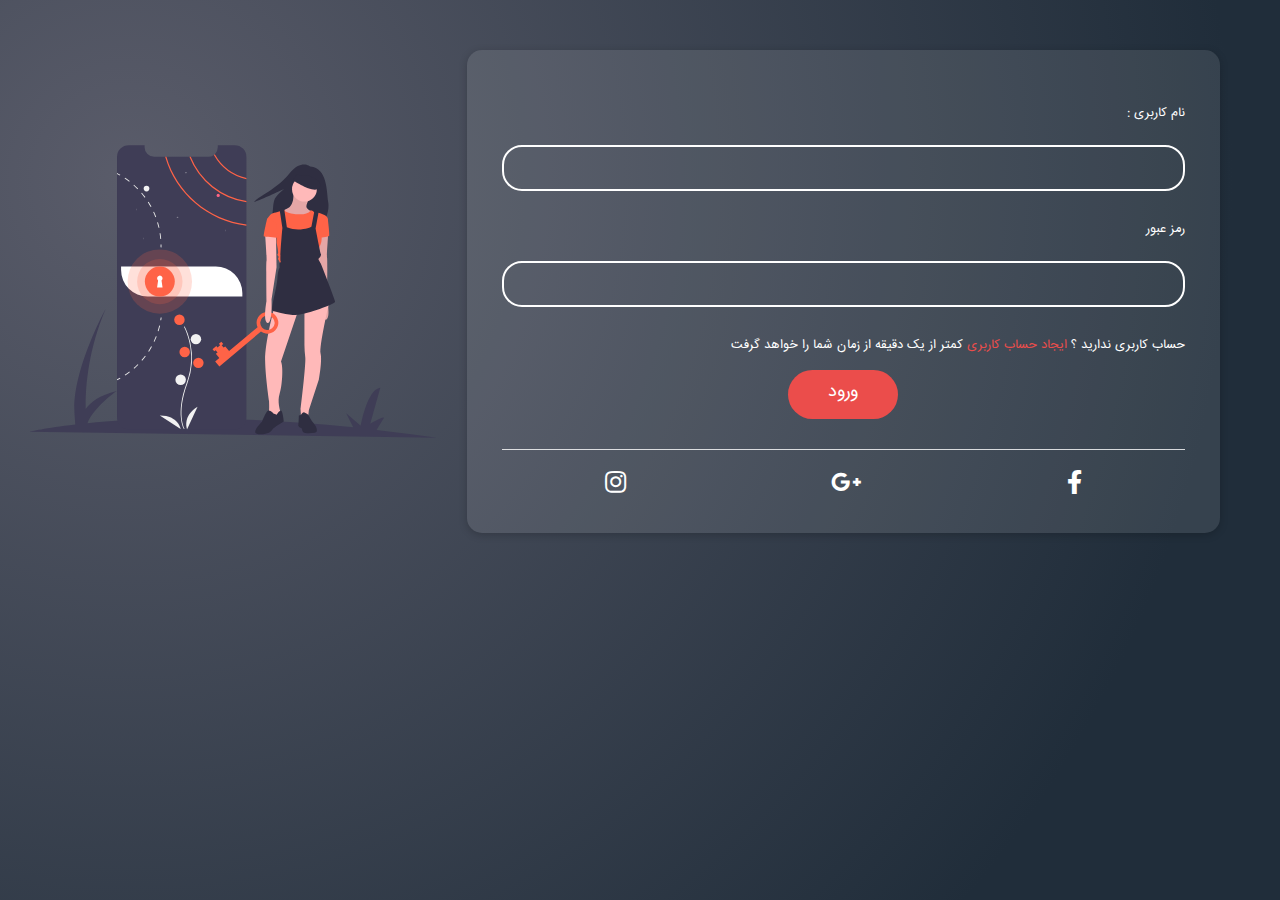
<file: login.html>
<!DOCTYPE html>
<html lang="en">
<head>
    <meta charset="UTF-8">
    <meta http-equiv="X-UA-Compatible" content="IE=edge">
    <meta name="viewport" content="width=device-width, initial-scale=1.0">
    <link rel="stylesheet" href="./css/main.css" />
    <link rel="stylesheet" href="./css/flexboxgrid.css">
    <link rel="stylesheet" href="./css/login.css">
    <link
    rel="stylesheet"
    href="https://cdnjs.cloudflare.com/ajax/libs/font-awesome/5.11.2/css/all.css"
  />
    <title>login</title>
</head>
<body>
    <main>
        <div class="login-container">
            <div class="row">
                <div class="col-lg-8">
                    <div class="login-box">
                        <form action="">
                            <div class="input-group">
                                <label for="">نام کاربری :</label>
                                <input type="text">
                            </div>
                            <div class="input-group">
                                <label for="">رمز عبور</label>
                                <input type="text">
                            </div>
                            <p class="do-you-have">
                                حساب کاربری ندارید ؟
                                <a href="">ایجاد حساب کاربری</a>
                                کمتر از یک دقیقه از زمان شما را خواهد گرفت
                            </p>
                            <div class="submit-btn-container">
                                <input value="ورود" type="submit">
                            </div>
                        </form>
                        <div class="social-media">
                            <a href=""><i class="fab fa-facebook-f"></i></a>
                            <a href=""><i class="fab fa-google-plus-g"></i></a>
                            <a href=""><i class="fab fa-instagram"></i></a>
                        </div>
                    </div>
                </div>
                <div class="col-lg-4">
                    <div class="login-image-container">
                        <img src="./svg/login.svg" alt="">
                    </div>
                </div>
            </div>
        </div>
    </main>
</body>
</html>
</file>
<file: css/main.css>
@font-face {
    font-family: iran;
    src: url(../Fonts/iran.ttf);
}

*{
    direction: rtl;
    font-family: iran;
    box-sizing: border-box;
}

body{
    font-size: 16px;
    margin: 0px;
}

a{
    text-decoration: none;
}
</file>
<file: css/flexboxgrid.css>
/* Uncomment and set these variables to customize the grid. */

.container-fluid {
    margin-right: auto;
    margin-left: auto;
    padding-right: 2rem;
    padding-left: 2rem;
  }
  
  .row {
    box-sizing: border-box;
    display: -ms-flexbox;
    display: -webkit-box;
    display: flex;
    -ms-flex: 0 1 auto;
    -webkit-box-flex: 0;
    flex: 0 1 auto;
    -ms-flex-direction: row;
    -webkit-box-orient: horizontal;
    -webkit-box-direction: normal;
    flex-direction: row;
    -ms-flex-wrap: wrap;
    flex-wrap: wrap;
  }
  
  .row.reverse {
    -ms-flex-direction: row-reverse;
    -webkit-box-orient: horizontal;
    -webkit-box-direction: reverse;
    flex-direction: row-reverse;
  }
  
  .col.reverse {
    -ms-flex-direction: column-reverse;
    -webkit-box-orient: vertical;
    -webkit-box-direction: reverse;
    flex-direction: column-reverse;
  }
  
  .col-xs,
  .col-xs-1,
  .col-xs-2,
  .col-xs-3,
  .col-xs-4,
  .col-xs-5,
  .col-xs-6,
  .col-xs-7,
  .col-xs-8,
  .col-xs-9,
  .col-xs-10,
  .col-xs-11,
  .col-xs-12 {
    box-sizing: border-box;
    -ms-flex: 0 0 auto;
    -webkit-box-flex: 0;
    flex: 0 0 auto;
  
  }
  
  .col-xs {
    -webkit-flex-grow: 1;
    -ms-flex-positive: 1;
    -webkit-box-flex: 1;
    flex-grow: 1;
    -ms-flex-preferred-size: 0;
    flex-basis: 0;
    max-width: 100%;
  }
  
  .col-xs-1 {
    -ms-flex-preferred-size: 8.333%;
    flex-basis: 8.333%;
    max-width: 8.333%;
  }
  
  .col-xs-2 {
    -ms-flex-preferred-size: 16.667%;
    flex-basis: 16.667%;
    max-width: 16.667%;
  }
  
  .col-xs-3 {
    -ms-flex-preferred-size: 25%;
    flex-basis: 25%;
    max-width: 25%;
  }
  
  .col-xs-4 {
    -ms-flex-preferred-size: 33.333%;
    flex-basis: 33.333%;
    max-width: 33.333%;
  }
  
  .col-xs-5 {
    -ms-flex-preferred-size: 41.667%;
    flex-basis: 41.667%;
    max-width: 41.667%;
  }
  
  .col-xs-6 {
    -ms-flex-preferred-size: 50%;
    flex-basis: 50%;
    max-width: 50%;
  }
  
  .col-xs-7 {
    -ms-flex-preferred-size: 58.333%;
    flex-basis: 58.333%;
    max-width: 58.333%;
  }
  
  .col-xs-8 {
    -ms-flex-preferred-size: 66.667%;
    flex-basis: 66.667%;
    max-width: 66.667%;
  }
  
  .col-xs-9 {
    -ms-flex-preferred-size: 75%;
    flex-basis: 75%;
    max-width: 75%;
  }
  
  .col-xs-10 {
    -ms-flex-preferred-size: 83.333%;
    flex-basis: 83.333%;
    max-width: 83.333%;
  }
  
  .col-xs-11 {
    -ms-flex-preferred-size: 91.667%;
    flex-basis: 91.667%;
    max-width: 91.667%;
  }
  
  .col-xs-12 {
    -ms-flex-preferred-size: 100%;
    flex-basis: 100%;
    max-width: 100%;
  }
  
  .col-xs-offset-1 {
    margin-left: 8.333%;
  }
  
  .col-xs-offset-2 {
    margin-left: 16.667%;
  }
  
  .col-xs-offset-3 {
    margin-left: 25%;
  }
  
  .col-xs-offset-4 {
    margin-left: 33.333%;
  }
  
  .col-xs-offset-5 {
    margin-left: 41.667%;
  }
  
  .col-xs-offset-6 {
    margin-left: 50%;
  }
  
  .col-xs-offset-7 {
    margin-left: 58.333%;
  }
  
  .col-xs-offset-8 {
    margin-left: 66.667%;
  }
  
  .col-xs-offset-9 {
    margin-left: 75%;
  }
  
  .col-xs-offset-10 {
    margin-left: 83.333%;
  }
  
  .col-xs-offset-11 {
    margin-left: 91.667%;
  }
  
  .start-xs {
    -ms-flex-pack: start;
    -webkit-box-pack: start;
    justify-content: flex-start;
    text-align: start;
  }
  
  .center-xs {
    -ms-flex-pack: center;
    -webkit-box-pack: center;
    justify-content: center;
    text-align: center;
  }
  
  .end-xs {
    -ms-flex-pack: end;
    -webkit-box-pack: end;
    justify-content: flex-end;
    text-align: end;
  }
  
  .top-xs {
    -ms-flex-align: start;
    -webkit-box-align: start;
    align-items: flex-start;
  }
  
  .middle-xs {
    -ms-flex-align: center;
    -webkit-box-align: center;
    align-items: center;
  }
  
  .bottom-xs {
    -ms-flex-align: end;
    -webkit-box-align: end;
    align-items: flex-end;
  }
  
  .around-xs {
    -ms-flex-pack: distribute;
    justify-content: space-around;
  }
  
  .between-xs {
    -ms-flex-pack: justify;
    -webkit-box-pack: justify;
    justify-content: space-between;
  }
  
  .first-xs {
    -ms-flex-order: -1;
    -webkit-box-ordinal-group: 0;
    order: -1;
  }
  
  .last-xs {
    -ms-flex-order: 1;
    -webkit-box-ordinal-group: 2;
    order: 1;
  }
  
  @media only screen and (min-width: 48em) {
    .container {
      width: 46rem;
    }
  
    .col-sm,
    .col-sm-1,
    .col-sm-2,
    .col-sm-3,
    .col-sm-4,
    .col-sm-5,
    .col-sm-6,
    .col-sm-7,
    .col-sm-8,
    .col-sm-9,
    .col-sm-10,
    .col-sm-11,
    .col-sm-12 {
      box-sizing: border-box;
      -ms-flex: 0 0 auto;
      -webkit-box-flex: 0;
      flex: 0 0 auto;
  
    }
  
    .col-sm {
      -webkit-flex-grow: 1;
      -ms-flex-positive: 1;
      -webkit-box-flex: 1;
      flex-grow: 1;
      -ms-flex-preferred-size: 0;
      flex-basis: 0;
      max-width: 100%;
    }
  
    .col-sm-1 {
      -ms-flex-preferred-size: 8.333%;
      flex-basis: 8.333%;
      max-width: 8.333%;
    }
  
    .col-sm-2 {
      -ms-flex-preferred-size: 16.667%;
      flex-basis: 16.667%;
      max-width: 16.667%;
    }
  
    .col-sm-3 {
      -ms-flex-preferred-size: 25%;
      flex-basis: 25%;
      max-width: 25%;
    }
  
    .col-sm-4 {
      -ms-flex-preferred-size: 33.333%;
      flex-basis: 33.333%;
      max-width: 33.333%;
    }
  
    .col-sm-5 {
      -ms-flex-preferred-size: 41.667%;
      flex-basis: 41.667%;
      max-width: 41.667%;
    }
  
    .col-sm-6 {
      -ms-flex-preferred-size: 50%;
      flex-basis: 50%;
      max-width: 50%;
    }
  
    .col-sm-7 {
      -ms-flex-preferred-size: 58.333%;
      flex-basis: 58.333%;
      max-width: 58.333%;
    }
  
    .col-sm-8 {
      -ms-flex-preferred-size: 66.667%;
      flex-basis: 66.667%;
      max-width: 66.667%;
    }
  
    .col-sm-9 {
      -ms-flex-preferred-size: 75%;
      flex-basis: 75%;
      max-width: 75%;
    }
  
    .col-sm-10 {
      -ms-flex-preferred-size: 83.333%;
      flex-basis: 83.333%;
      max-width: 83.333%;
    }
  
    .col-sm-11 {
      -ms-flex-preferred-size: 91.667%;
      flex-basis: 91.667%;
      max-width: 91.667%;
    }
  
    .col-sm-12 {
      -ms-flex-preferred-size: 100%;
      flex-basis: 100%;
      max-width: 100%;
    }
  
    .col-sm-offset-1 {
      margin-left: 8.333%;
    }
  
    .col-sm-offset-2 {
      margin-left: 16.667%;
    }
  
    .col-sm-offset-3 {
      margin-left: 25%;
    }
  
    .col-sm-offset-4 {
      margin-left: 33.333%;
    }
  
    .col-sm-offset-5 {
      margin-left: 41.667%;
    }
  
    .col-sm-offset-6 {
      margin-left: 50%;
    }
  
    .col-sm-offset-7 {
      margin-left: 58.333%;
    }
  
    .col-sm-offset-8 {
      margin-left: 66.667%;
    }
  
    .col-sm-offset-9 {
      margin-left: 75%;
    }
  
    .col-sm-offset-10 {
      margin-left: 83.333%;
    }
  
    .col-sm-offset-11 {
      margin-left: 91.667%;
    }
  
    .start-sm {
      -ms-flex-pack: start;
      -webkit-box-pack: start;
      justify-content: flex-start;
      text-align: start;
    }
  
    .center-sm {
      -ms-flex-pack: center;
      -webkit-box-pack: center;
      justify-content: center;
      text-align: center;
    }
  
    .end-sm {
      -ms-flex-pack: end;
      -webkit-box-pack: end;
      justify-content: flex-end;
      text-align: end;
    }
  
    .top-sm {
      -ms-flex-align: start;
      -webkit-box-align: start;
      align-items: flex-start;
    }
  
    .middle-sm {
      -ms-flex-align: center;
      -webkit-box-align: center;
      align-items: center;
    }
  
    .bottom-sm {
      -ms-flex-align: end;
      -webkit-box-align: end;
      align-items: flex-end;
    }
  
    .around-sm {
      -ms-flex-pack: distribute;
      justify-content: space-around;
    }
  
    .between-sm {
      -ms-flex-pack: justify;
      -webkit-box-pack: justify;
      justify-content: space-between;
    }
  
    .first-sm {
      -ms-flex-order: -1;
      -webkit-box-ordinal-group: 0;
      order: -1;
    }
  
    .last-sm {
      -ms-flex-order: 1;
      -webkit-box-ordinal-group: 2;
      order: 1;
    }
  }
  
  @media only screen and (min-width: 62em) {
    .container {
      width: 61rem;
    }
  
    .col-md,
    .col-md-1,
    .col-md-2,
    .col-md-3,
    .col-md-4,
    .col-md-5,
    .col-md-6,
    .col-md-7,
    .col-md-8,
    .col-md-9,
    .col-md-10,
    .col-md-11,
    .col-md-12 {
      box-sizing: border-box;
      -ms-flex: 0 0 auto;
      -webkit-box-flex: 0;
      flex: 0 0 auto;
  
    }
  
    .col-md {
      -webkit-flex-grow: 1;
      -ms-flex-positive: 1;
      -webkit-box-flex: 1;
      flex-grow: 1;
      -ms-flex-preferred-size: 0;
      flex-basis: 0;
      max-width: 100%;
    }
  
    .col-md-1 {
      -ms-flex-preferred-size: 8.333%;
      flex-basis: 8.333%;
      max-width: 8.333%;
    }
  
    .col-md-2 {
      -ms-flex-preferred-size: 16.667%;
      flex-basis: 16.667%;
      max-width: 16.667%;
    }
  
    .col-md-3 {
      -ms-flex-preferred-size: 25%;
      flex-basis: 25%;
      max-width: 25%;
    }
  
    .col-md-4 {
      -ms-flex-preferred-size: 33.333%;
      flex-basis: 33.333%;
      max-width: 33.333%;
    }
  
    .col-md-5 {
      -ms-flex-preferred-size: 41.667%;
      flex-basis: 41.667%;
      max-width: 41.667%;
    }
  
    .col-md-6 {
      -ms-flex-preferred-size: 50%;
      flex-basis: 50%;
      max-width: 50%;
    }
  
    .col-md-7 {
      -ms-flex-preferred-size: 58.333%;
      flex-basis: 58.333%;
      max-width: 58.333%;
    }
  
    .col-md-8 {
      -ms-flex-preferred-size: 66.667%;
      flex-basis: 66.667%;
      max-width: 66.667%;
    }
  
    .col-md-9 {
      -ms-flex-preferred-size: 75%;
      flex-basis: 75%;
      max-width: 75%;
    }
  
    .col-md-10 {
      -ms-flex-preferred-size: 83.333%;
      flex-basis: 83.333%;
      max-width: 83.333%;
    }
  
    .col-md-11 {
      -ms-flex-preferred-size: 91.667%;
      flex-basis: 91.667%;
      max-width: 91.667%;
    }
  
    .col-md-12 {
      -ms-flex-preferred-size: 100%;
      flex-basis: 100%;
      max-width: 100%;
    }
  
    .col-md-offset-1 {
      margin-left: 8.333%;
    }
  
    .col-md-offset-2 {
      margin-left: 16.667%;
    }
  
    .col-md-offset-3 {
      margin-left: 25%;
    }
  
    .col-md-offset-4 {
      margin-left: 33.333%;
    }
  
    .col-md-offset-5 {
      margin-left: 41.667%;
    }
  
    .col-md-offset-6 {
      margin-left: 50%;
    }
  
    .col-md-offset-7 {
      margin-left: 58.333%;
    }
  
    .col-md-offset-8 {
      margin-left: 66.667%;
    }
  
    .col-md-offset-9 {
      margin-left: 75%;
    }
  
    .col-md-offset-10 {
      margin-left: 83.333%;
    }
  
    .col-md-offset-11 {
      margin-left: 91.667%;
    }
  
    .start-md {
      -ms-flex-pack: start;
      -webkit-box-pack: start;
      justify-content: flex-start;
      text-align: start;
    }
  
    .center-md {
      -ms-flex-pack: center;
      -webkit-box-pack: center;
      justify-content: center;
      text-align: center;
    }
  
    .end-md {
      -ms-flex-pack: end;
      -webkit-box-pack: end;
      justify-content: flex-end;
      text-align: end;
    }
  
    .top-md {
      -ms-flex-align: start;
      -webkit-box-align: start;
      align-items: flex-start;
    }
  
    .middle-md {
      -ms-flex-align: center;
      -webkit-box-align: center;
      align-items: center;
    }
  
    .bottom-md {
      -ms-flex-align: end;
      -webkit-box-align: end;
      align-items: flex-end;
    }
  
    .around-md {
      -ms-flex-pack: distribute;
      justify-content: space-around;
    }
  
    .between-md {
      -ms-flex-pack: justify;
      -webkit-box-pack: justify;
      justify-content: space-between;
    }
  
    .first-md {
      -ms-flex-order: -1;
      -webkit-box-ordinal-group: 0;
      order: -1;
    }
  
    .last-md {
      -ms-flex-order: 1;
      -webkit-box-ordinal-group: 2;
      order: 1;
    }
  }
  
  @media only screen and (min-width: 75em) {
    .container {
      width: 71rem;
    }
  
    .col-lg,
    .col-lg-1,
    .col-lg-2,
    .col-lg-3,
    .col-lg-4,
    .col-lg-5,
    .col-lg-6,
    .col-lg-7,
    .col-lg-8,
    .col-lg-9,
    .col-lg-10,
    .col-lg-11,
    .col-lg-12 {
      box-sizing: border-box;
      -ms-flex: 0 0 auto;
      -webkit-box-flex: 0;
      flex: 0 0 auto;
  
    }
  
    .col-lg {
      -webkit-flex-grow: 1;
      -ms-flex-positive: 1;
      -webkit-box-flex: 1;
      flex-grow: 1;
      -ms-flex-preferred-size: 0;
      flex-basis: 0;
      max-width: 100%;
    }
  
    .col-lg-1 {
      -ms-flex-preferred-size: 8.333%;
      flex-basis: 8.333%;
      max-width: 8.333%;
    }
  
    .col-lg-2 {
      -ms-flex-preferred-size: 16.667%;
      flex-basis: 16.667%;
      max-width: 16.667%;
    }
  
    .col-lg-3 {
      -ms-flex-preferred-size: 25%;
      flex-basis: 25%;
      max-width: 25%;
    }
  
    .col-lg-4 {
      -ms-flex-preferred-size: 33.333%;
      flex-basis: 33.333%;
      max-width: 33.333%;
    }
  
    .col-lg-5 {
      -ms-flex-preferred-size: 41.667%;
      flex-basis: 41.667%;
      max-width: 41.667%;
    }
  
    .col-lg-6 {
      -ms-flex-preferred-size: 50%;
      flex-basis: 50%;
      max-width: 50%;
    }
  
    .col-lg-7 {
      -ms-flex-preferred-size: 58.333%;
      flex-basis: 58.333%;
      max-width: 58.333%;
    }
  
    .col-lg-8 {
      -ms-flex-preferred-size: 66.667%;
      flex-basis: 66.667%;
      max-width: 66.667%;
    }
  
    .col-lg-9 {
      -ms-flex-preferred-size: 75%;
      flex-basis: 75%;
      max-width: 75%;
    }
  
    .col-lg-10 {
      -ms-flex-preferred-size: 83.333%;
      flex-basis: 83.333%;
      max-width: 83.333%;
    }
  
    .col-lg-11 {
      -ms-flex-preferred-size: 91.667%;
      flex-basis: 91.667%;
      max-width: 91.667%;
    }
  
    .col-lg-12 {
      -ms-flex-preferred-size: 100%;
      flex-basis: 100%;
      max-width: 100%;
    }
  
    .col-lg-offset-1 {
      margin-left: 8.333%;
    }
  
    .col-lg-offset-2 {
      margin-left: 16.667%;
    }
  
    .col-lg-offset-3 {
      margin-left: 25%;
    }
  
    .col-lg-offset-4 {
      margin-left: 33.333%;
    }
  
    .col-lg-offset-5 {
      margin-left: 41.667%;
    }
  
    .col-lg-offset-6 {
      margin-left: 50%;
    }
  
    .col-lg-offset-7 {
      margin-left: 58.333%;
    }
  
    .col-lg-offset-8 {
      margin-left: 66.667%;
    }
  
    .col-lg-offset-9 {
      margin-left: 75%;
    }
  
    .col-lg-offset-10 {
      margin-left: 83.333%;
    }
  
    .col-lg-offset-11 {
      margin-left: 91.667%;
    }
  
    .start-lg {
      -ms-flex-pack: start;
      -webkit-box-pack: start;
      justify-content: flex-start;
      text-align: start;
    }
  
    .center-lg {
      -ms-flex-pack: center;
      -webkit-box-pack: center;
      justify-content: center;
      text-align: center;
    }
  
    .end-lg {
      -ms-flex-pack: end;
      -webkit-box-pack: end;
      justify-content: flex-end;
      text-align: end;
    }
  
    .top-lg {
      -ms-flex-align: start;
      -webkit-box-align: start;
      align-items: flex-start;
    }
  
    .middle-lg {
      -ms-flex-align: center;
      -webkit-box-align: center;
      align-items: center;
    }
  
    .bottom-lg {
      -ms-flex-align: end;
      -webkit-box-align: end;
      align-items: flex-end;
    }
  
    .around-lg {
      -ms-flex-pack: distribute;
      justify-content: space-around;
    }
  
    .between-lg {
      -ms-flex-pack: justify;
      -webkit-box-pack: justify;
      justify-content: space-between;
    }
  
    .first-lg {
      -ms-flex-order: -1;
      -webkit-box-ordinal-group: 0;
      order: -1;
    }
  
    .last-lg {
      -ms-flex-order: 1;
      -webkit-box-ordinal-group: 2;
      order: 1;
    }
  }
</file>
<file: css/login.css>
.login-container{
    background: radial-gradient( circle farthest-corner at 10% 20%,  rgba(90,92,106,1) 0%, rgba(32,45,58,1) 81.3% );
    height: 100vh;
    padding: 30px;
}
.login-container{
    background: radial-gradient( circle farthest-corner at 10% 20%,  rgba(90,92,106,1) 0%, rgba(32,45,58,1) 81.3% ); ;
    height: 100vh;
    padding: 30px;
}

.login-box{
    font-size: .8em;
    box-shadow: 0px 2px 8px 0px rgba(0, 0, 0, .2);
    border-radius: 15px;
    background-color: rgba(255, 255, 255, .1);
    padding: 25px 35px;
    color: white;
    margin: 20px 30px;
}

.login-box form .input-group{
    margin: 30px 0px;
}

.login-box form .input-group label{
    display: block;
}

.login-box form .input-group input{
    border: none;
    border-radius: 20px;
    background : none;
    border: 2px solid white;
    margin-top: 20px;
    padding: 10px;
    color: white;
    width: 100%;
    outline: none;
}

.login-box form .do-you-have a{
    color: #eb4d4b;
}

.login-box form .submit-btn-container{
    text-align: center;
}

.login-box form .submit-btn-container input{
    border : none;
    border-radius: 35px;
    background-color: #eb4d4b ;
    color: white;
    padding: 10px 40px;
    font-size: 1.4em;
    letter-spacing: 2px;
    cursor: pointer;
}


.login-box .social-media{
    display: flex;
    justify-content: space-around;
    border-top:  1px solid rgba(255, 255, 255, .8);
    margin-top: 30px;
    padding-top: 20px;
    
}

.login-box .social-media a{
    color: white;
    font-size: 1.9em;
}

.login-image-container{
    display: flex;
    height: 100%;
}

.login-image-container img{
    width: 100%;
}
</file>
